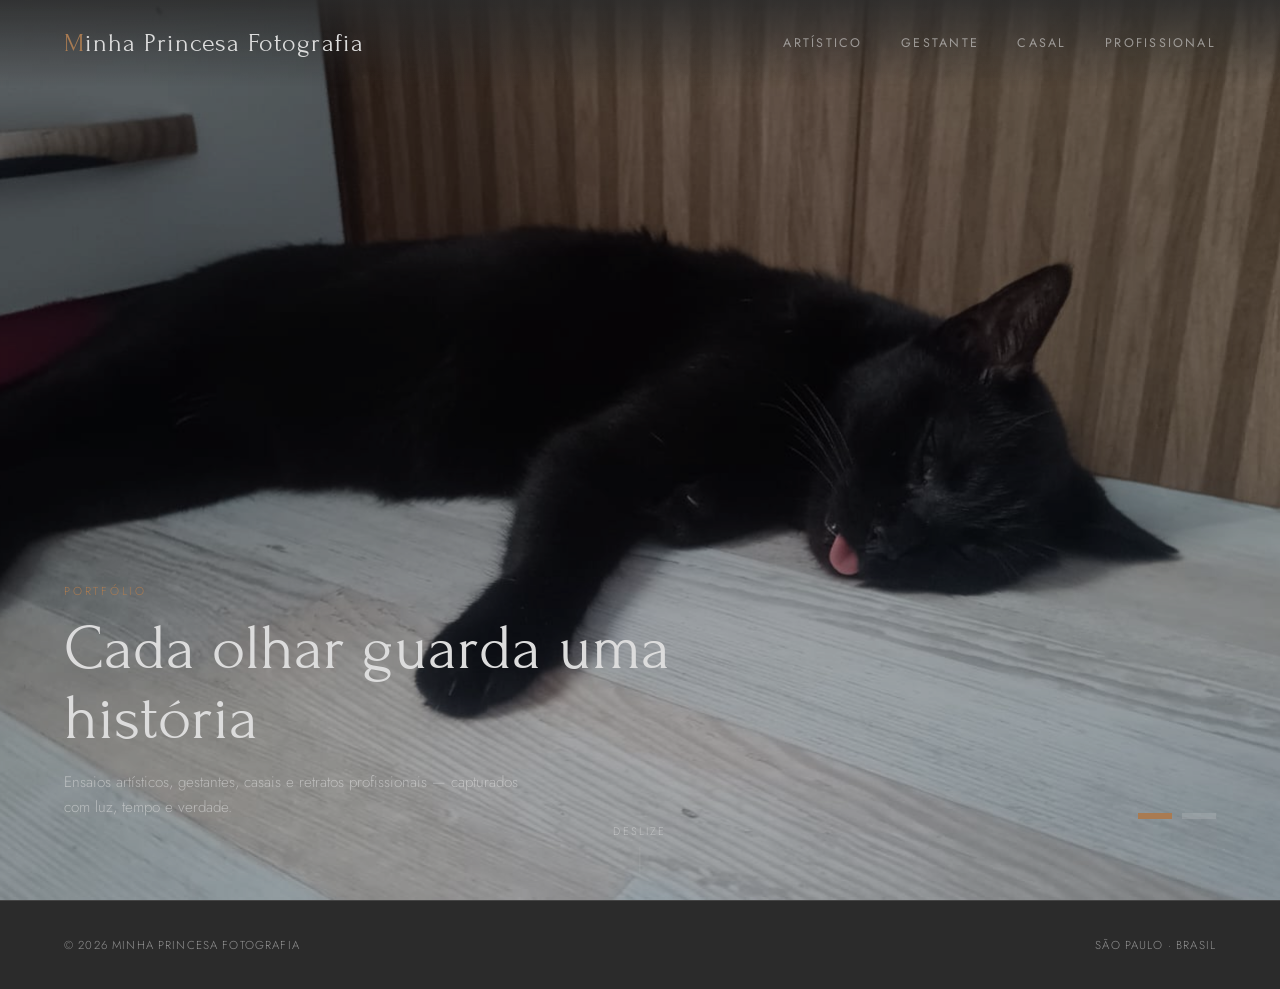
<file: index.html>
<!doctype html>
<html lang="pt-BR">
  <head>
    <meta charset="UTF-8" />
    <meta name="viewport" content="width=device-width, initial-scale=1.0" />
    <title>Ateliê Fotográfico — Retratos, Ensaios e Casamentos</title>
    <link rel="preconnect" href="https://fonts.googleapis.com" />
    <link rel="preconnect" href="https://fonts.gstatic.com" crossorigin />
    <link
      href="https://fonts.googleapis.com/css2?family=Forum&family=Jost:wght@300;400;500;600&display=swap"
      rel="stylesheet"
    />
    <style>
      :root {
        --bg: #2b2b2b;
        --bg-elevated: #383838;
        --text: #dcdcdc;
        --text-muted: rgba(220, 220, 220, 0.58);
        --accent: #6b4a34;
        --accent-bright: #a97b52;
        --divider: rgba(220, 220, 220, 0.14);
        --display: "Forum", serif;
        --body: "Jost", sans-serif;
      }

      * {
        box-sizing: border-box;
        margin: 0;
        padding: 0;
      }

      html {
        scroll-behavior: smooth;
      }

      body {
        background: var(--bg);
        color: var(--text);
        font-family: var(--body);
        font-weight: 300;
        -webkit-font-smoothing: antialiased;
        overflow-x: hidden;
      }

      @media (prefers-reduced-motion: reduce) {
        * {
          animation-duration: 0.01ms !important;
          transition-duration: 0.01ms !important;
        }
      }

      /* ---------- NAV ---------- */
      header.site-nav {
        position: fixed;
        top: 0;
        left: 0;
        right: 0;
        z-index: 100;
        display: flex;
        align-items: center;
        justify-content: space-between;
        padding: 28px 5vw;
        background: linear-gradient(
          to bottom,
          rgba(43, 43, 43, 0.85),
          rgba(43, 43, 43, 0)
        );
        transition: background 0.4s ease;
      }
      header.site-nav.solid {
        background: var(--bg);
        border-bottom: 1px solid var(--divider);
      }
      .logo {
        font-family: var(--display);
        font-size: 1.6rem;
        letter-spacing: 0.04em;
        color: var(--text);
        cursor: pointer;
        user-select: none;
      }
      .logo em {
        color: var(--accent-bright);
        font-style: normal;
      }

      nav.categories {
        display: flex;
        gap: 2.4rem;
        list-style: none;
      }
      nav.categories button {
        background: none;
        border: none;
        font-family: var(--body);
        font-size: 0.78rem;
        letter-spacing: 0.18em;
        text-transform: uppercase;
        color: var(--text-muted);
        cursor: pointer;
        padding: 6px 0;
        position: relative;
      }
      nav.categories button::after {
        content: "";
        position: absolute;
        left: 0;
        bottom: 0;
        height: 1px;
        width: 0%;
        background: var(--accent-bright);
        transition: width 0.3s ease;
      }
      nav.categories button:hover {
        color: var(--text);
      }
      nav.categories button:hover::after,
      nav.categories button.active::after {
        width: 100%;
      }
      nav.categories button.active {
        color: var(--text);
      }

      .nav-toggle {
        display: none;
        background: none;
        border: none;
        color: var(--text);
        font-size: 1.4rem;
        cursor: pointer;
      }

      /* ---------- HERO CAROUSEL ---------- */
      .hero {
        position: relative;
        height: 100vh;
        width: 100%;
        overflow: hidden;
      }
      .hero-slide {
        position: absolute;
        inset: 0;
        opacity: 0;
        transition: opacity 1.1s ease;
      }
      .hero-slide.active {
        opacity: 1;
        z-index: 2;
      }
      .hero-slide img {
        width: 100%;
        height: 100%;
        object-fit: cover;
        filter: grayscale(15%) brightness(0.72);
      }

      /* scanline wipe signature transition */
      .scanline {
        position: absolute;
        top: 0;
        bottom: 0;
        width: 6px;
        background: var(--accent-bright);
        box-shadow: 0 0 24px 4px rgba(31, 122, 63, 0.7);
        z-index: 5;
        left: -6px;
        opacity: 0;
        pointer-events: none;
      }
      .scanline.run {
        animation: sweep 1.1s ease forwards;
      }
      @keyframes sweep {
        0% {
          left: -6px;
          opacity: 1;
        }
        100% {
          left: 100%;
          opacity: 1;
        }
      }

      .hero-content {
        position: absolute;
        left: 5vw;
        bottom: 9vh;
        z-index: 10;
        max-width: 640px;
      }
      .hero-content .eyebrow {
        font-size: 0.72rem;
        letter-spacing: 0.24em;
        text-transform: uppercase;
        color: var(--accent-bright);
        display: block;
        margin-bottom: 0.9rem;
      }
      .hero-content h1 {
        font-family: var(--display);
        font-weight: 400;
        font-size: clamp(2.2rem, 5vw, 4rem);
        line-height: 1.1;
        color: var(--text);
      }
      .hero-content p {
        margin-top: 1rem;
        color: var(--text-muted);
        font-size: 0.95rem;
        max-width: 460px;
        line-height: 1.6;
      }

      /* film sprocket progress track */
      .hero-progress {
        position: absolute;
        right: 5vw;
        bottom: 9vh;
        z-index: 10;
        display: flex;
        gap: 10px;
        align-items: center;
      }
      .sprocket {
        width: 34px;
        height: 6px;
        background: rgba(220, 220, 220, 0.16);
        position: relative;
        cursor: pointer;
        overflow: hidden;
      }
      .sprocket span {
        position: absolute;
        inset: 0;
        background: var(--accent-bright);
        width: 0%;
      }
      .sprocket.active span {
        animation: fillbar 5s linear forwards;
      }
      @keyframes fillbar {
        from {
          width: 0%;
        }
        to {
          width: 100%;
        }
      }

      .scroll-cue {
        position: absolute;
        bottom: 3vh;
        left: 50%;
        transform: translateX(-50%);
        z-index: 10;
        font-size: 0.68rem;
        letter-spacing: 0.2em;
        text-transform: uppercase;
        color: var(--text-muted);
        display: flex;
        flex-direction: column;
        align-items: center;
        gap: 8px;
      }
      .scroll-cue::after {
        content: "";
        width: 1px;
        height: 26px;
        background: var(--divider);
      }

      /* ---------- GALLERY ---------- */
      .gallery-section {
        padding: 7vh 5vw 10vh;
        min-height: 60vh;
      }
      .gallery-header {
        display: flex;
        align-items: baseline;
        justify-content: space-between;
        flex-wrap: wrap;
        gap: 1rem;
        margin-bottom: 3rem;
        border-bottom: 1px solid var(--divider);
        padding-bottom: 1.6rem;
      }
      .gallery-header h2 {
        font-family: var(--display);
        font-weight: 400;
        font-size: clamp(2rem, 4vw, 3rem);
      }
      .gallery-header .count {
        font-size: 0.78rem;
        letter-spacing: 0.12em;
        color: var(--text-muted);
        text-transform: uppercase;
      }

      .masonry {
        column-count: 3;
        column-gap: 1.4rem;
      }
      .masonry figure {
        break-inside: avoid;
        margin: 0 0 1.4rem;
        position: relative;
        overflow: hidden;
        background: var(--bg-elevated);
      }
      .masonry img {
        width: 100%;
        display: block;
        transition:
          transform 0.6s ease,
          filter 0.6s ease;
        filter: grayscale(10%) brightness(0.9);
      }
      .masonry figure:hover img {
        transform: scale(1.04);
        filter: grayscale(0%) brightness(1);
      }

      .empty-hint {
        text-align: center;
        padding: 6vh 0;
        color: var(--text-muted);
        font-size: 0.85rem;
        display: none;
      }
      .gallery-section.empty .empty-hint {
        display: block;
      }
      .gallery-section.empty .masonry {
        display: none;
      }

      footer {
        padding: 4vh 5vw;
        border-top: 1px solid var(--divider);
        display: flex;
        justify-content: space-between;
        flex-wrap: wrap;
        gap: 1rem;
        font-size: 0.72rem;
        letter-spacing: 0.1em;
        text-transform: uppercase;
        color: var(--text-muted);
      }

      @media (max-width: 900px) {
        .masonry {
          column-count: 2;
        }
        nav.categories {
          position: fixed;
          top: 0;
          right: 0;
          height: 100vh;
          width: 74vw;
          background: var(--bg);
          flex-direction: column;
          justify-content: center;
          align-items: flex-start;
          padding: 0 8vw;
          gap: 2rem;
          transform: translateX(100%);
          transition: transform 0.4s ease;
          border-left: 1px solid var(--divider);
        }
        nav.categories.open {
          transform: translateX(0);
        }
        .nav-toggle {
          display: block;
        }
        .hero-progress {
          display: none;
        }
      }
      @media (max-width: 560px) {
        .masonry {
          column-count: 1;
        }
      }
    </style>
  </head>
  <body>
    <header class="site-nav" id="siteNav">
      <div class="logo" onclick="showHero()">
        <em>M</em>inha Princesa Fotografia
      </div>
      <button class="nav-toggle" id="navToggle" aria-label="Abrir menu">
        &#9776;
      </button>
      <nav class="categories" id="categories">
        <button data-cat="artistico">Artístico</button>
        <button data-cat="gestante">Gestante</button>
        <button data-cat="casal">Casal</button>
        <button data-cat="profissional">Profissional</button>
      </nav>
    </header>

    <section class="hero" id="hero">
      <div class="scanline" id="scanline"></div>
      <!-- slides injected by JS -->
      <div class="hero-content">
        <span class="eyebrow">Portfólio</span>
        <h1>Cada olhar guarda uma história</h1>
        <p>
          Ensaios artísticos, gestantes, casais e retratos profissionais —
          capturados com luz, tempo e verdade.
        </p>
      </div>
      <div class="hero-progress" id="heroProgress"></div>
      <div class="scroll-cue">Deslize</div>
    </section>

    <section class="gallery-section" id="gallerySection" style="display: none">
      <div class="gallery-header">
        <h2 id="galleryTitle">Categoria</h2>
        <span class="count" id="galleryCount">0 fotos</span>
      </div>
      <div class="masonry" id="masonry"></div>
      <p class="empty-hint">Nenhuma foto nesta categoria ainda.</p>
    </section>

    <footer>
      <span>&copy; 2026 Minha Princesa Fotografia</span>
      <span>São Paulo · Brasil</span>
    </footer>

    <script>
      // ---------- DATA ----------
      // As fotos não ficam mais fixas no código. Elas são lidas do arquivo
      // content/manifest.json, gerado automaticamente a cada build a partir
      // do que estiver dentro de /images/<categoria>/.
      // Para adicionar ou remover uma foto do site: adicione ou apague o
      // arquivo de imagem na pasta correspondente. Nada aqui precisa mudar.

      const CATEGORY_LABELS = {
        artistico: "Artístico",
        gestante: "Gestante",
        casal: "Casal",
        profissional: "Profissional",
      };

      const MAX_HERO_SLIDES = 5;

      let PHOTOS = []; // preenchido a partir do manifest, formato: [{cat, url}]
      let HERO_IMAGES = []; // preenchido a partir da pasta "destaque"

      async function loadManifest() {
        try {
          const res = await fetch("content/manifest.json", {
            cache: "no-store",
          });
          const manifest = await res.json();

          HERO_IMAGES = (manifest.destaque || []).slice(0, MAX_HERO_SLIDES);

          PHOTOS = [];
          Object.keys(CATEGORY_LABELS).forEach((cat) => {
            (manifest[cat] || []).forEach((url) => PHOTOS.push({ cat, url }));
          });
        } catch (err) {
          console.error("Não foi possível carregar content/manifest.json", err);
          HERO_IMAGES = [];
          PHOTOS = [];
        }
        buildHero();
      }

      // ---------- HERO CAROUSEL ----------
      const hero = document.getElementById("hero");
      const heroProgress = document.getElementById("heroProgress");
      const scanline = document.getElementById("scanline");
      let heroIndex = 0;
      let heroTimer = null;

      function buildHero() {
        // limpa slides e bolinhas antigos (caso o manifesto seja recarregado)
        hero.querySelectorAll(".hero-slide").forEach((el) => el.remove());
        heroProgress.innerHTML = "";
        heroIndex = 0;

        if (HERO_IMAGES.length === 0) {
          document.querySelector(".hero-content").style.display = "none";
          return;
        }
        document.querySelector(".hero-content").style.display = "block";

        HERO_IMAGES.forEach((url, i) => {
          const slide = document.createElement("div");
          slide.className = "hero-slide" + (i === 0 ? " active" : "");
          slide.dataset.index = i;
          slide.innerHTML = `<img src="${url}" alt="Foto em destaque ${i + 1}">`;
          hero.insertBefore(slide, hero.firstChild);

          const dot = document.createElement("div");
          dot.className = "sprocket" + (i === 0 ? " active" : "");
          dot.innerHTML = "<span></span>";
          dot.addEventListener("click", () => goToSlide(i));
          heroProgress.appendChild(dot);
        });

        restartAutoplay();
      }

      function goToSlide(i) {
        if (HERO_IMAGES.length === 0) return;
        const slides = document.querySelectorAll(".hero-slide");
        slides[heroIndex].classList.remove("active");
        slides[i].classList.add("active");
        document
          .querySelectorAll(".sprocket")
          .forEach((d, idx) => d.classList.toggle("active", idx === i));
        scanline.classList.remove("run");
        void scanline.offsetWidth;
        scanline.classList.add("run");
        heroIndex = i;
        restartAutoplay();
      }

      function nextSlide() {
        if (HERO_IMAGES.length === 0) return;
        goToSlide((heroIndex + 1) % HERO_IMAGES.length);
      }

      function restartAutoplay() {
        clearInterval(heroTimer);
        if (HERO_IMAGES.length > 1) {
          heroTimer = setInterval(nextSlide, 5000);
        }
      }
      hero.addEventListener("mouseenter", () => clearInterval(heroTimer));
      hero.addEventListener("mouseleave", restartAutoplay);

      // ---------- CATEGORY FILTER / MASONRY ----------
      const gallerySection = document.getElementById("gallerySection");
      const masonry = document.getElementById("masonry");
      const galleryTitle = document.getElementById("galleryTitle");
      const galleryCount = document.getElementById("galleryCount");

      document.querySelectorAll("nav.categories button").forEach((btn) => {
        btn.addEventListener("click", () => {
          document
            .querySelectorAll("nav.categories button")
            .forEach((b) => b.classList.remove("active"));
          btn.classList.add("active");
          showCategory(btn.dataset.cat);
          document.getElementById("categories").classList.remove("open");
        });
      });

      function showCategory(cat) {
        hero.style.display = "none";
        clearInterval(heroTimer);
        gallerySection.style.display = "block";
        galleryTitle.textContent = CATEGORY_LABELS[cat];
        const items = PHOTOS.filter((p) => p.cat === cat);
        galleryCount.textContent = `${items.length} foto${items.length === 1 ? "" : "s"}`;
        gallerySection.classList.toggle("empty", items.length === 0);
        masonry.innerHTML = items
          .map(
            (p) => `
      <figure>
        <img src="${p.url}" alt="Foto — ${CATEGORY_LABELS[cat]}" loading="lazy">
      </figure>
    `,
          )
          .join("");
        window.scrollTo({ top: 0, behavior: "smooth" });
      }

      function showHero() {
        document
          .querySelectorAll("nav.categories button")
          .forEach((b) => b.classList.remove("active"));
        gallerySection.style.display = "none";
        hero.style.display = "block";
        restartAutoplay();
        window.scrollTo({ top: 0, behavior: "smooth" });
      }

      // ---------- NAV MOBILE + SCROLL SOLID BG ----------
      document.getElementById("navToggle").addEventListener("click", () => {
        document.getElementById("categories").classList.toggle("open");
      });
      window.addEventListener("scroll", () => {
        document
          .getElementById("siteNav")
          .classList.toggle("solid", window.scrollY > 40);
      });

      loadManifest();
    </script>
  </body>
</html>
</file>
